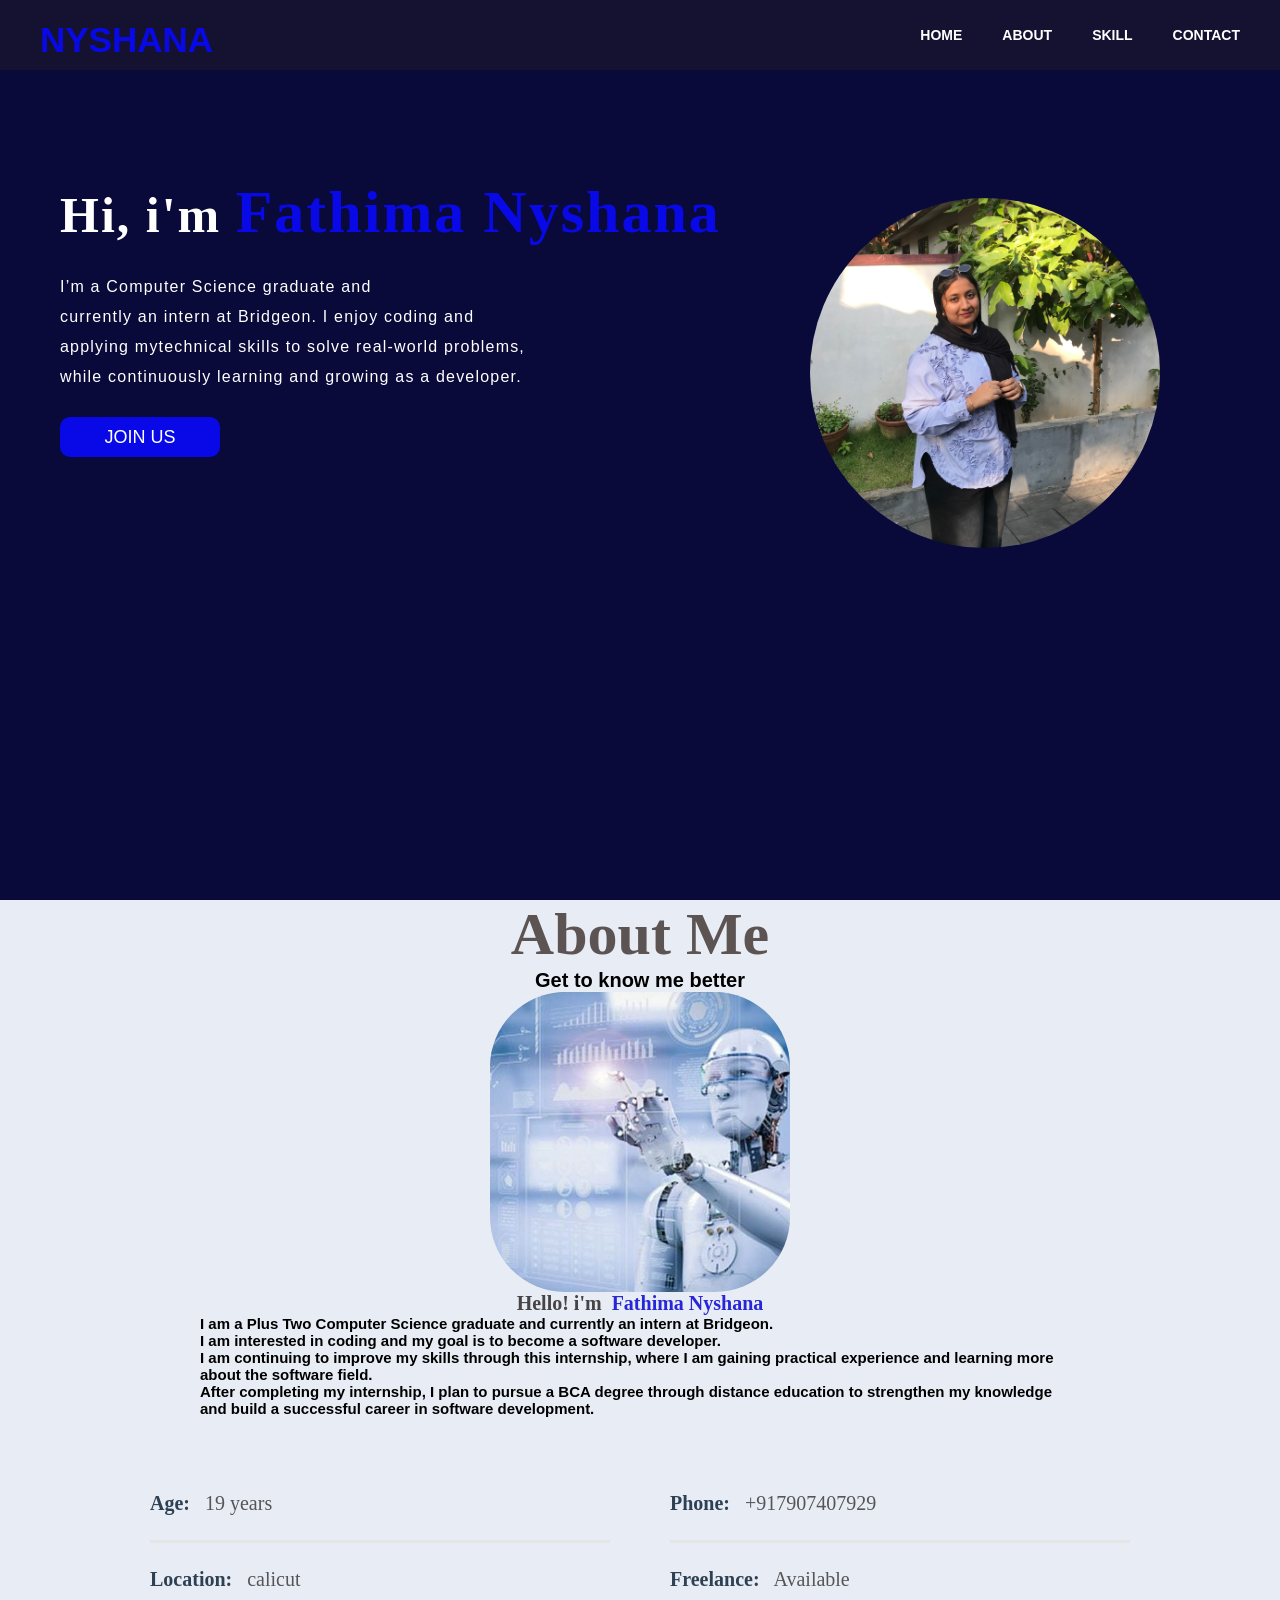
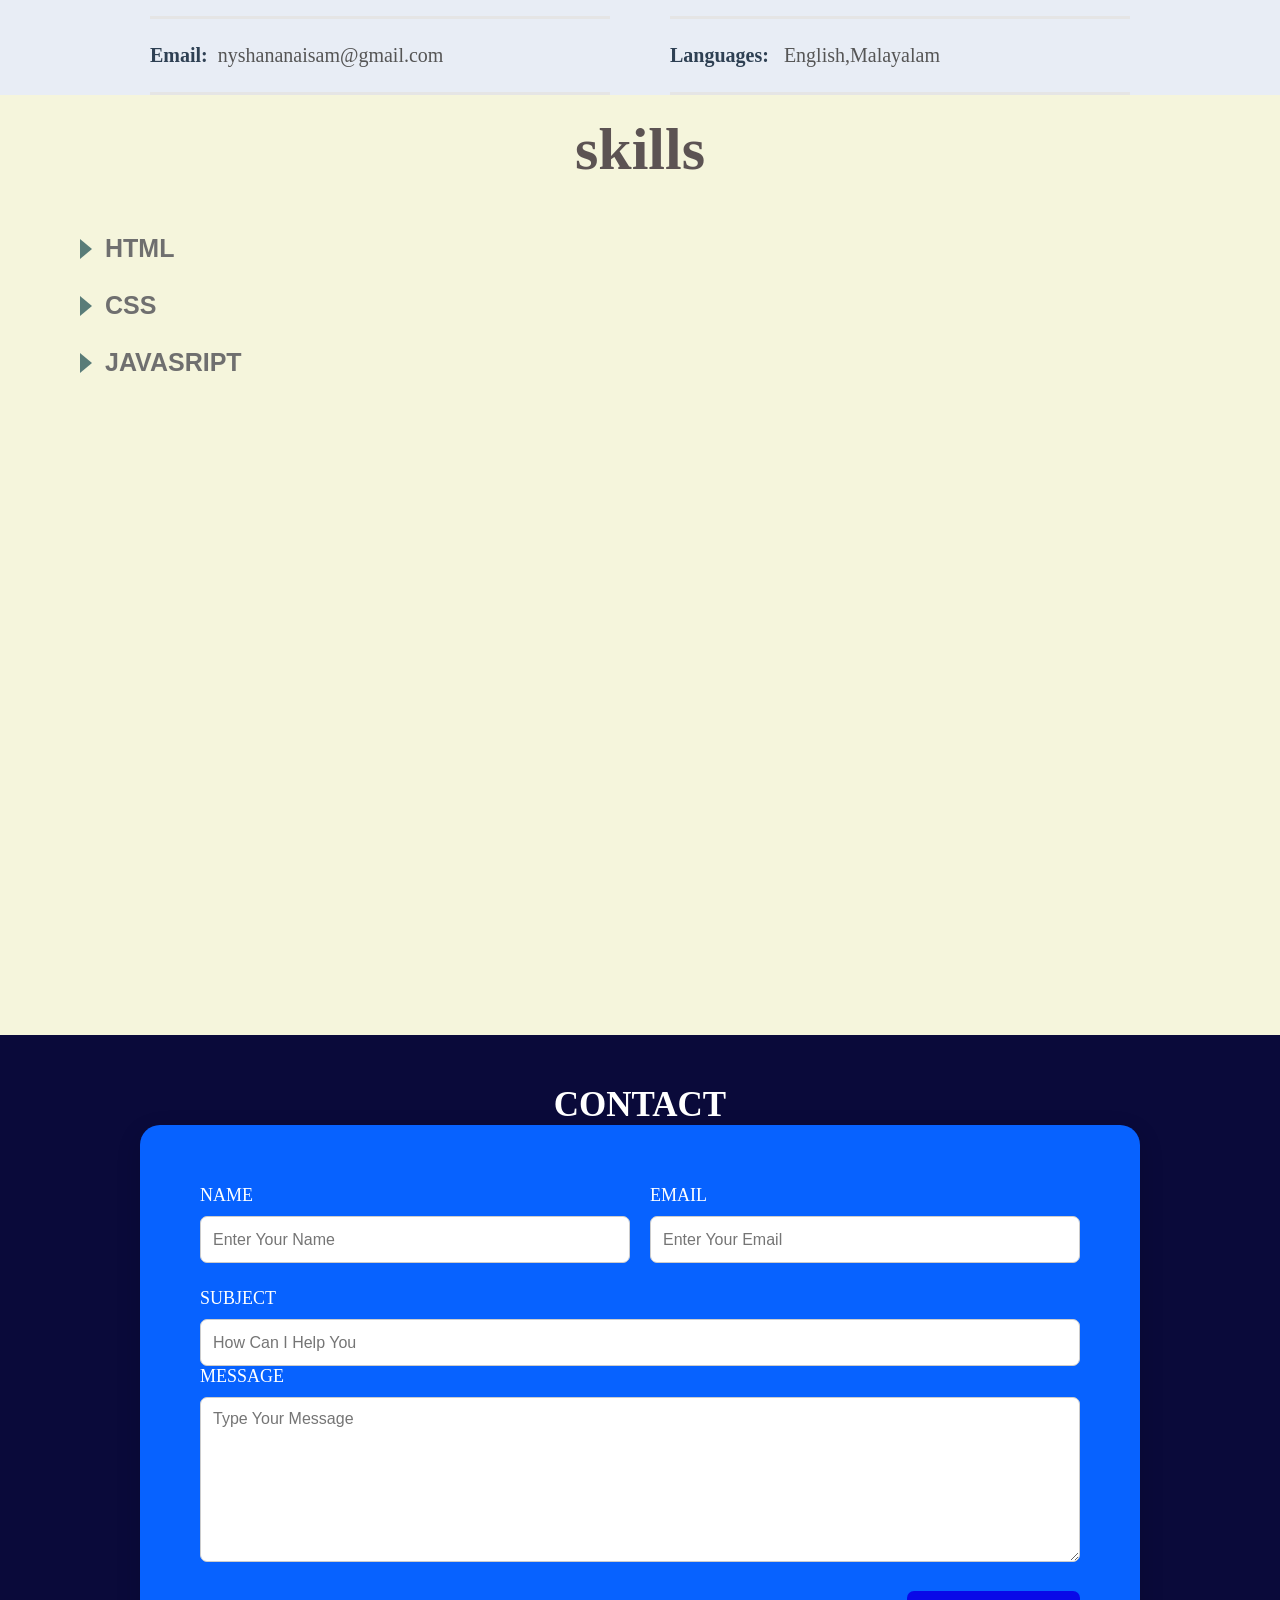
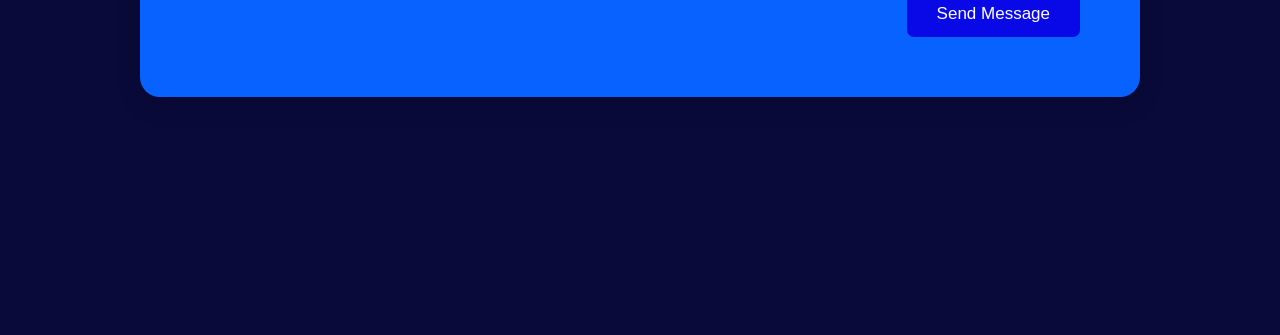
<file: index.html>
<!DOCTYPE html>
<html lang="en">
    <head>
        <title>webpage design</title>
        <link rel="stylesheet" href="./style.css">
    </head>
    <body>
        <!--home starts here-->
        <div class="home" id="home">
            <div class="navbar">                
                <div class="icon">
                    <h2 class="logo">NYSHANA</h2>
                </div>

                <div class="menu">
                    <ul>
                        <li><a href="#home">HOME</a></li>
                        <li><a href="#about">ABOUT</a></li>
                        <li><a href="#skill">SKILL</a></li>
                        <li><a href="#contact">CONTACT</a></li>
                    </ul>
                </div>
                </div>

                <div class="content">
                    <h2>Hi, i'm <span>Fathima Nyshana</span></h2>
                    <p class="par">I’m a Computer Science graduate and<br> 
                        currently an intern at Bridgeon. I enjoy coding and<br> 
                        applying mytechnical skills to solve real-world problems,
                        <br> while continuously learning and growing as a developer.
                    </p>

                        <button class="cn"><a href="#">JOIN US</a></button>
                    <div class="image">
                        <img src="images/img my.JPG" alt="img">
                    </div>
                </div>
        </div>
        <!--home ends here-->

        <!--about starts here-->
        <section class="about" id="about">
<div class="hero";>
        <h1>About Me</h1>
        </div>
        <div class="hero";>
        <h3>Get to know me better</h3>
        </div>
        <div class="img">
        <img src="images/tech.jpg" alt="img" 
        style="width:300px; height:300px; border-radius:25%; object-fit:cover; ">
        </div>
        <div class="just";>
        <h3>Hello! i'm &nbsp;<span class="highlight"> Fathima Nyshana</span></h3>
        </div>
        <div class="hero">
        <p>I am a Plus Two Computer Science graduate and currently an intern at Bridgeon.<br> I am interested in coding and my goal is to become a software developer. <br>I am continuing to improve my skills through this internship, where I am gaining practical experience and learning more about the software field.<br> After completing my internship, I plan to pursue a BCA degree through distance education to strengthen my knowledge and build a successful career in software development.</p>
    </div>
     <div class="info">
    <div><b>Age:</b> 19 years</div>
    <div><b>Phone:</b> +917907407929</div>
    <div><b>Location:</b> calicut</div>
    <div><b>Freelance:</b> Available</div>
    <div><b>Email:</b>nyshananaisam@gmail.com</div>
    <div><b>Languages:</b> English,Malayalam</div>
  </div>
</div>
         </div>
    </div>

        </section>
        <!--about end here-->
        <section class="skills" id="skill">
            <h2>skills</h2>
            <ul>
                <li>HTML</li>
                <li>CSS</li>
                <li>JAVASRIPT</li>
                <!-- <li>PYTHON</li> -->
                <!-- <li>SQL</li> -->
            </ul>

                </section>
                <!--skills end-->
                <!--contact start-->
                <section class="contact" id="contact">
                    <h2>CONTACT</h2>
                    <form>
                        <div class="form-row">
                            <div>
                        <label for="name">NAME</label>
                        <input type="text" id="name" name="name" placeholder="Enter Your Name">
                        </div>
                        <div>
                        <label for="email">EMAIL</label>
                        <input type="email" id="email" name="email" placeholder="Enter Your Email">
                        </div>
                        </div>
                    <label for="subject">SUBJECT</label> 
                    <input type=text id="subject" name="subject" placeholder="How Can I Help You">
                <label for="message">MESSAGE</label>   
            <textarea id="message" name="message" placeholder="Type Your Message"></textarea>
        <button type="submit">Send Message</button>                  
    </form>
                </section>   
             </body>
</html>
</file>
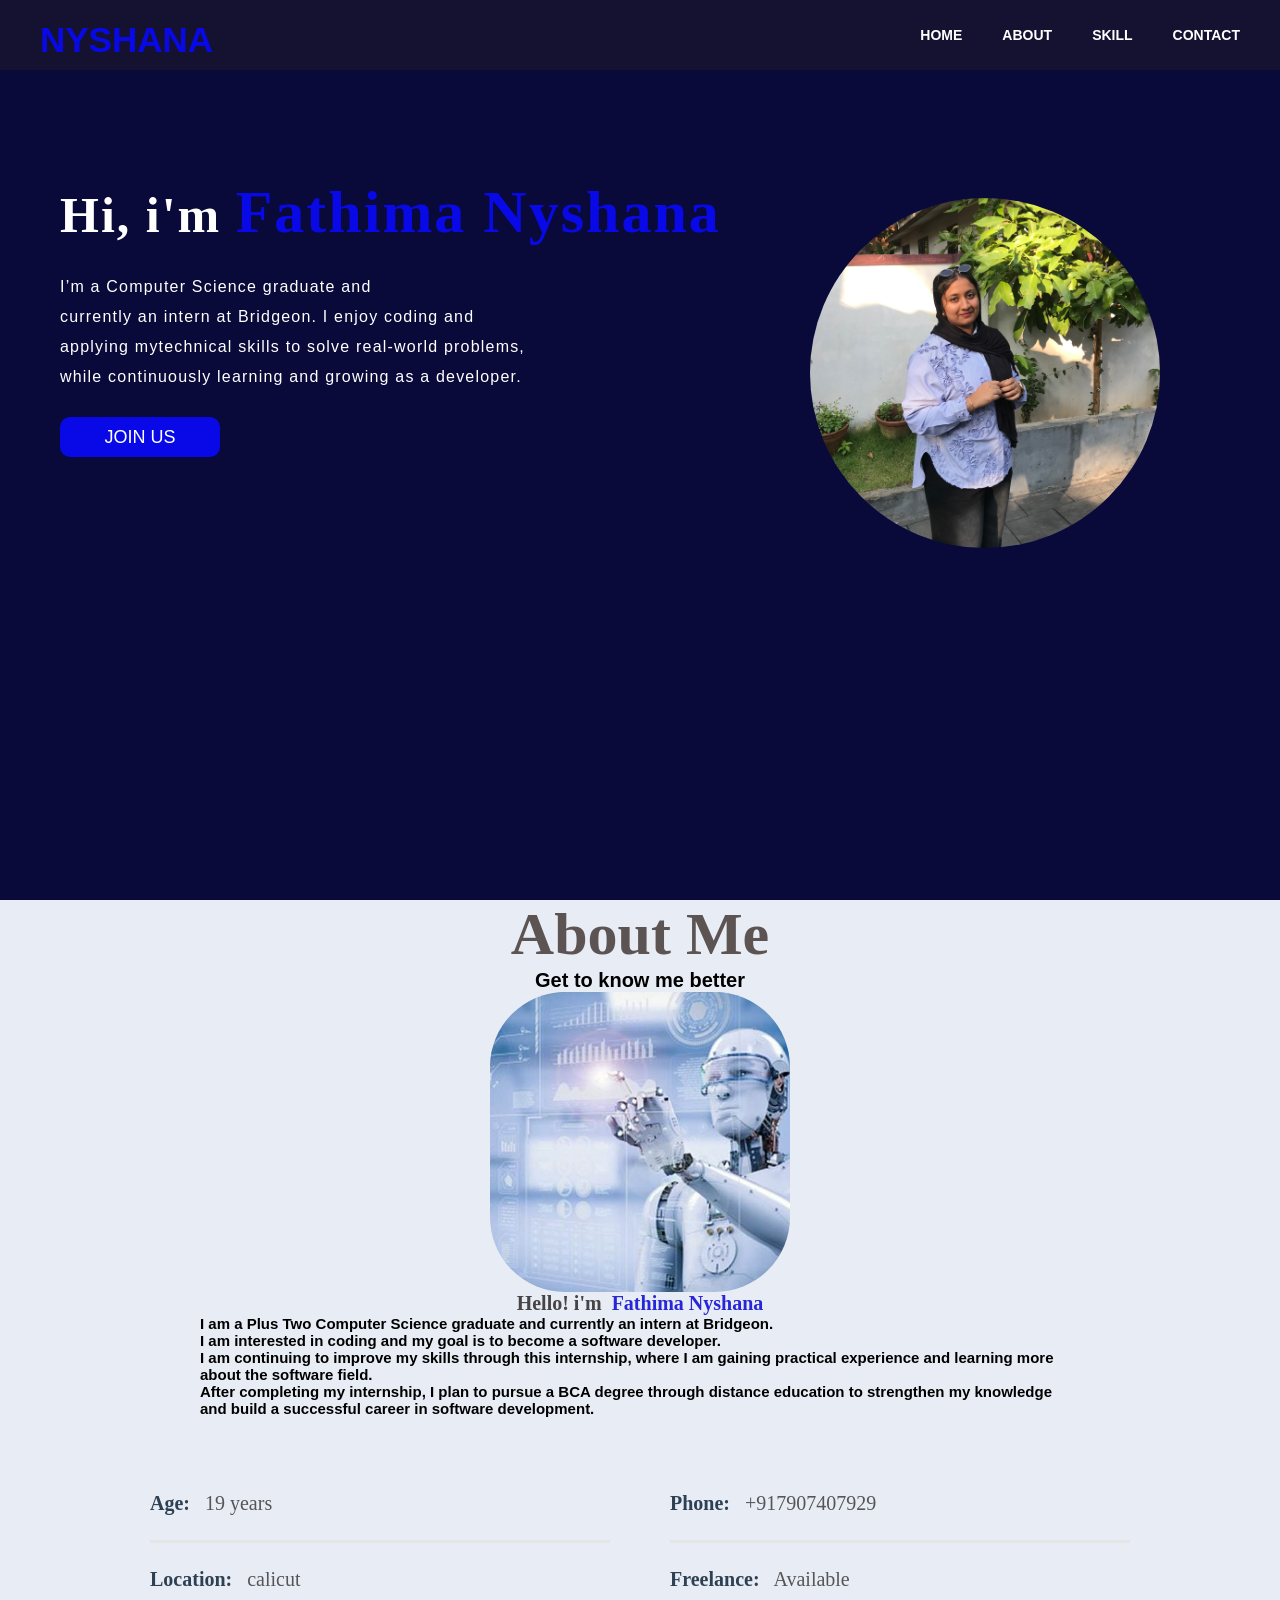
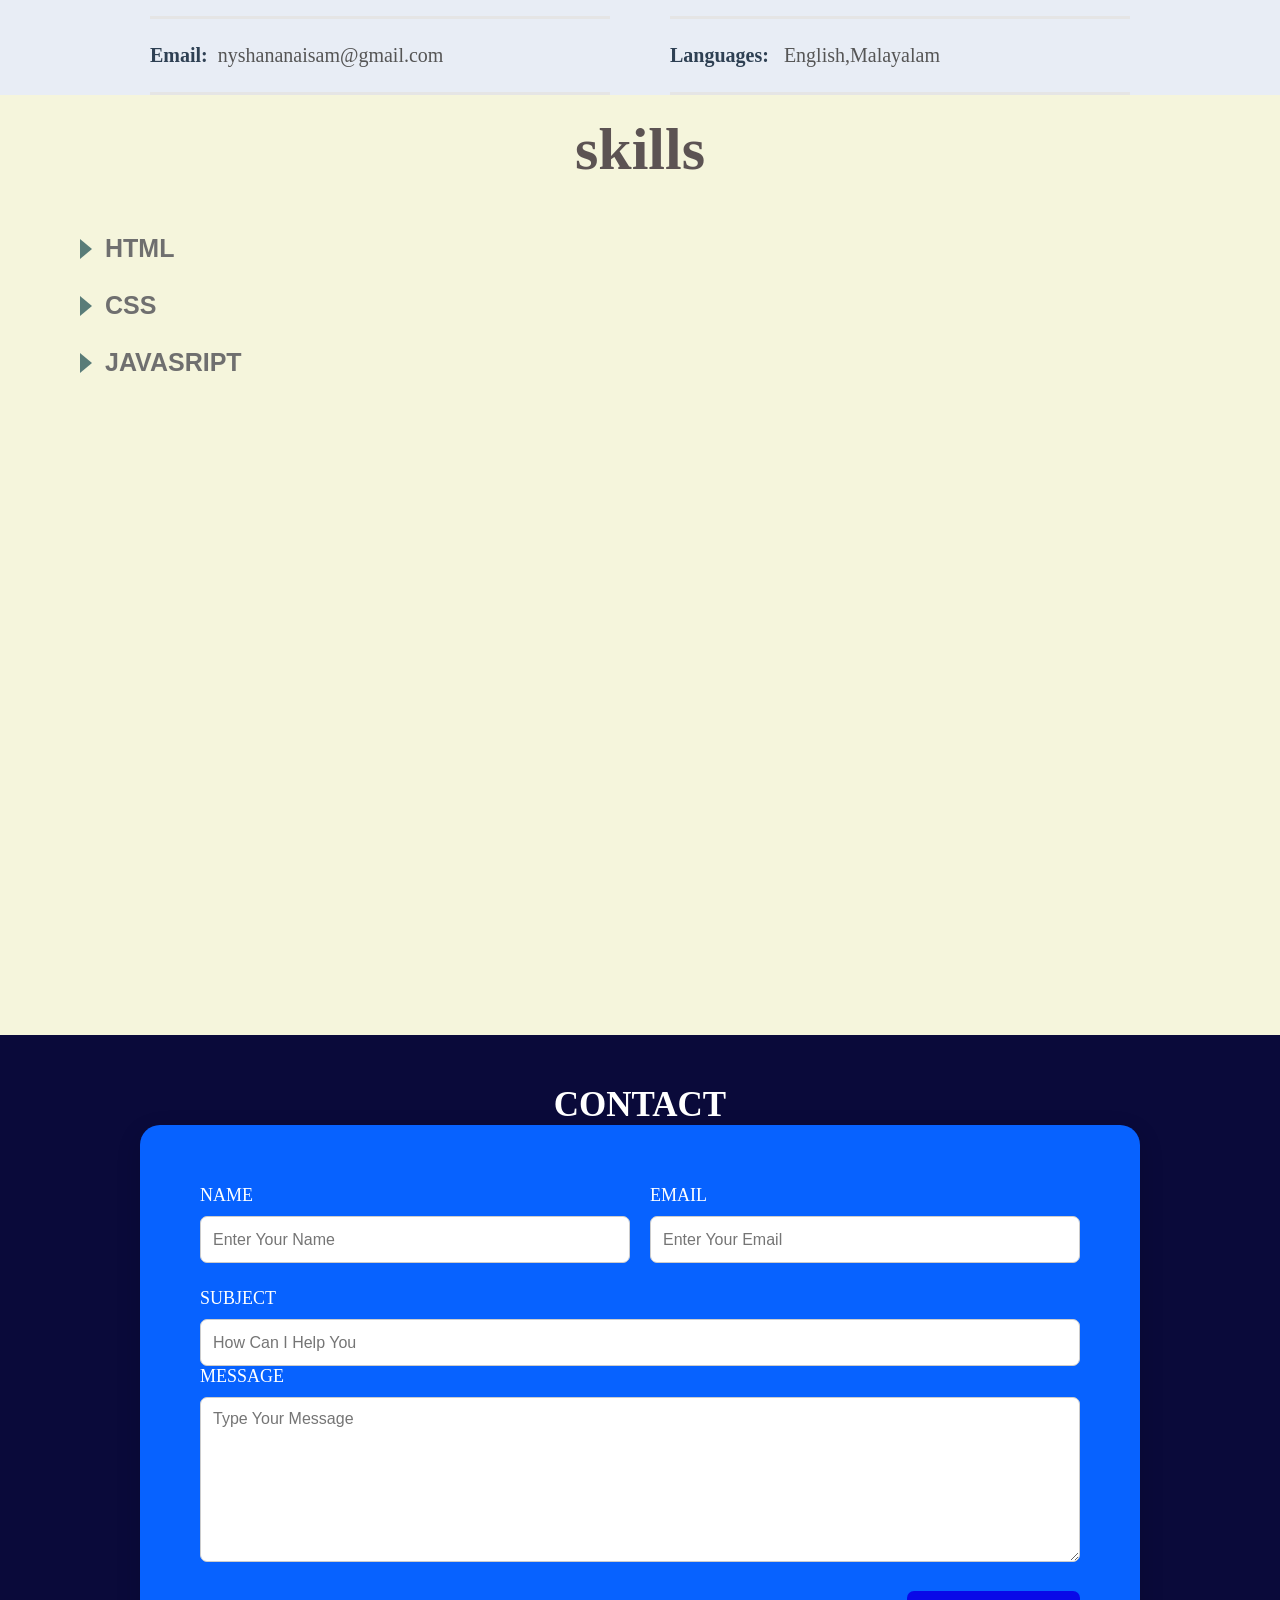
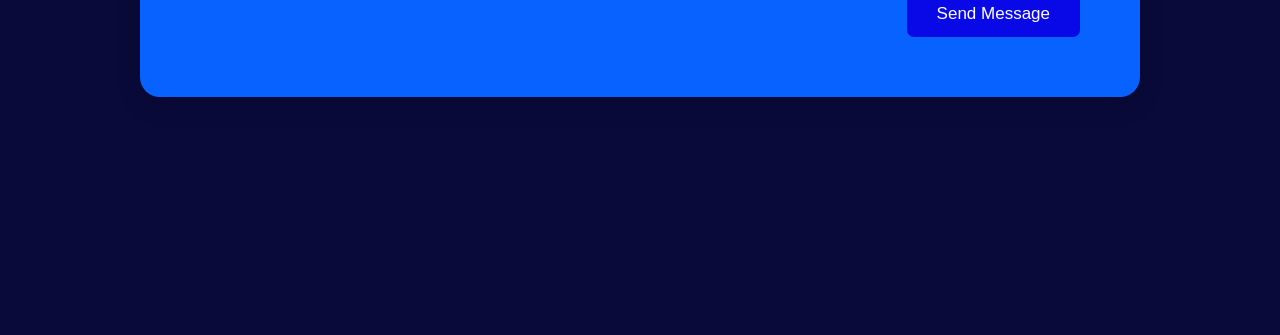
<file: 1 portfolio.html>
<!DOCTYPE html>
<html lang="en">
    <head>
        <title>webpage design</title>
        <link rel="stylesheet" href="1 portfolio.css">
    </head>
    <body>
        <!--home starts here-->
        <div class="home" id="home">
            <div class="navbar">                
                <div class="icon">
                    <h2 class="logo">NYSHANA</h2>
                </div>

                <div class="menu">
                    <ul>
                        <li><a href="#home">HOME</a></li>
                        <li><a href="#about">ABOUT</a></li>
                        <li><a href="#skill">SKILL</a></li>
                        <li><a href="#contact">CONTACT</a></li>
                    </ul>
                </div>
                </div>

                <div class="content">
                    <h2>Hi, i'm <span>Fathima Nyshana</span></h2>
                    <p class="par">I’m a Computer Science graduate and<br> 
                        currently an intern at Bridgeon. I enjoy coding and<br> 
                        applying mytechnical skills to solve real-world problems,
                        <br> while continuously learning and growing as a developer.
                    </p>

                        <button class="cn"><a href="#">JOIN US</a></button>
                    <div class="image">
                        <img src="images/img my.JPG" alt="img">
                    </div>
                </div>
        </div>
        <!--home ends here-->

        <!--about starts here-->
        <section class="about" id="about">
<div class="hero";>
        <h1>About Me</h1>
        </div>
        <div class="hero";>
        <h3>Get to know me better</h3>
        </div>
        <div class="img">
        <img src="images/tech.jpg" alt="img" 
        style="width:300px; height:300px; border-radius:25%; object-fit:cover; ">
        </div>
        <div class="just";>
        <h3>Hello! i'm &nbsp;<span class="highlight"> Fathima Nyshana</span></h3>
        </div>
        <div class="hero">
        <p>I am a Plus Two Computer Science graduate and currently an intern at Bridgeon.<br> I am interested in coding and my goal is to become a software developer. <br>I am continuing to improve my skills through this internship, where I am gaining practical experience and learning more about the software field.<br> After completing my internship, I plan to pursue a BCA degree through distance education to strengthen my knowledge and build a successful career in software development.</p>
    </div>
     <div class="info">
    <div><b>Age:</b> 19 years</div>
    <div><b>Phone:</b> +917907407929</div>
    <div><b>Location:</b> calicut</div>
    <div><b>Freelance:</b> Available</div>
    <div><b>Email:</b>nyshananaisam@gmail.com</div>
    <div><b>Languages:</b> English,Malayalam</div>
  </div>
</div>
         </div>
    </div>

        </section>
        <!--about end here-->
        <section class="skills" id="skill">
            <h2>skills</h2>
            <ul>
                <li>HTML</li>
                <li>CSS</li>
                <li>JAVASRIPT</li>
                <!-- <li>PYTHON</li> -->
                <!-- <li>SQL</li> -->
            </ul>

                </section>
                <!--skills end-->
                <!--contact start-->
                <section class="contact" id="contact">
                    <h2>CONTACT</h2>
                    <form>
                        <div class="form-row">
                            <div>
                        <label for="name">NAME</label>
                        <input type="text" id="name" name="name" placeholder="Enter Your Name">
                        </div>
                        <div>
                        <label for="email">EMAIL</label>
                        <input type="email" id="email" name="email" placeholder="Enter Your Email">
                        </div>
                        </div>
                    <label for="subject">SUBJECT</label> 
                    <input type=text id="subject" name="subject" placeholder="How Can I Help You">
                <label for="message">MESSAGE</label>   
            <textarea id="message" name="message" placeholder="Type Your Message"></textarea>
        <button type="submit">Send Message</button>                  
    </form>
                </section>   
             </body>
</html>
</file>
<file: style.css>
*{
    margin:0;
    padding:0;
}

.home{
    min-height:100vh;
    background-color:#0a0a3a;
}

.navbar {
    width:100%;
    height:70px;
    background-color:#151231;
    display: flex;
    align-items: center;
    padding: 0 40px;
    box-sizing:border-box;
}

.icon{
    width:200px;
    height:70px;
    display:flex;
    align-items:center;
}

.logo{
    color:#0909e8;
    font-size:35px;
    font-family:Arial;
    padding-right:20px;
    float:left;
    padding-top:10px;
}

.menu{
    height:70px;
    margin-left:auto;
    display:flex;
    align-items:center;
}

ul{
    display:flex;
    align-items:center;
    margin:0;
    padding:0;
}

ul li{
    list-style:none;
    margin-left:40px;
    font-size:14px;
}

ul li a{
    text-decoration:none;
    color:#fff;
    font-family:Arial;
    font-weight:bold;
    transition:0.4s ease-in-out;
}

ul li a:hover{
    color:#5a5555;
}

.content{
    width:1200px;
    height:auto;
    margin:auto;
    color:#fff;
    position:relative;
}

.content .par{
    padding-left:20px;
    padding-bottom:25px;
    font-family:arial;
    letter-spacing:1.2px;
    line-height:30px;
}

.content h2{
    font-family:'Times New Roman';
    font-size:50px;
    padding-left:20px;
    margin-top:9%;
    letter-spacing:2px;
    margin-bottom:25px;
}

.content .cn{
    width:160px;
    height:40px;
    background:#0909e8;
    border:none;
    margin-bottom:10px;
    margin-left:20px;
    font-size:18px;
    border-radius:10px;
    cursor:pointer;
    transition: .4s ease;
}

.content .cn a{
    text-decoration:none;
    color:#fff;
    transition:.3s ease;
}
.cn:hover{
    background-color:#3b3a3a
}
.content span{
    color:#0909e8;
    font-size:60px;
}
.image{
    position:absolute;
    right:80px;
    top:20px;
}

.image img{
    width:350px;
    height:350px;
    object-fit:cover;
    border-radius:50%;
}
/* home ends*/
/*about starts*/
body {
        background-color:#E8EDF5;
         }
         .hero h1 {
            display:flex;
            justify-content:center;
            font-size:60px;
            font-weight:bold;
            font-family:verdana;
            color:#5c5353;
         }
         .hero h3 {
            display:flex;
            justify-content:center;
            font-size:20px;
            font-weight:bold;
            font-family:arial;
            color:black;
         }
         .just h3 {
            display:flex;
            justify-content:center;
            font-size:20px;
            font-weight:bold;
            font-family:georgia;
            color:#464444;
         }
         .img {
            display:flex;
            justify-content:center;
            align-items:center;
         }
         .highlight{ 
            color:#2727d9;
         }
         .hero p {
            display:flex;
            justify-content:center;
            font-size:15px;
            font-weight:bold;
            font-family:arial;
            color:black;
            padding:0px 200px;
         } 

        .info {
  display: grid;
  grid-template-columns: 1fr 1fr;
  gap: 0 60px;
  margin-top: 50px;
  padding:0px 150px;
}

.info div {
  padding: 25px 0;
  border-bottom: 3px solid #e5e5e5;
  font-size: 20px;
  color: #555;
}

.info b {
  color: #2e4053;
  margin-right: 10px;
}
.info div:hover{
    color:black;
}
/*about ends*/
/*skills start*/
.skills{
    background-color:beige;
    min-height:100vh;
    padding:20px;
    text-align:center;
}
.skills h2{
            color:#5c5353;
    font-size:60px;
    font-family:verdana;
    font-weight:bold;
    margin-bottom:50px;
}
.skills ul{
    color: #6f6f6f;
    padding:0 0 0 45px;
    margin:0 auto;
    display:flex;
    flex-direction:column;
    align-items:flex-start;

}
.skills ul li{
    font-family:arial;
    font-size:25px;
    font-weight:bold;
    list-style:none;
    position: relative;
    margin-bottom: 28px;
}
.skills ul li::before{
     content: "";
      position: absolute;
      left: -25px;
      top: 5px;
      border-left: 12px solid #597c78;
      border-top: 10px solid transparent;
      border-bottom: 10px solid transparent;
}
.skills ul li:hover{
    color: #3f3f3f
}
/*skills ends*/
/*contact starts*/
.contact{
    min-height:100vh;
    background-color:#0a0a3a;
    padding:50px;
    box-sizing:border-box;
}
.contact h2{
    text-align:center;
    font-size:35px;
    font-family:verdana;
    color:white;
}
.contact form{
    max-width:1000px;
    margin:auto;
    padding:60px;
    background-color:#0762ff;
    border-radius:20px;
    box-shadow:0 8px 25px rgba(0,0,0,0.15);
    box-sizing:border-box;
}
.form-row{
    display:flex;
    gap:20px;
}
.form-row div{
width:50%
}
.contact label{
    display:block;
    font-size:18px;
    margin-bottom:10px;
    color:white;
}
.contact input,
.contact textarea{
    width:100%;
    padding:12px;
    border:1px solid #ccc;
    border-radius:7px;
    box-sizing:border-box;
    font-size:16px;
    font-family:Arial;
}
.contact input{
    height:47px;
}
.contact textarea{
    height:165px;
    resize:vertical;
}
.contact .form-row{
    margin-bottom:25px;
}
.contact form>input{
    margin-bottom:0%;
}
.contact button{
display:block;
margin-left:auto;
margin-top:25px;
padding:13px 30px;
border:none;
border-radius:7px;
background-color:#0909e8;
color:white;
font-size:17px;
cursor:pointer;
}
.contact button:hover{
    background-color:#0a0a3a;
}
</file>
<file: 1 portfolio.css>
*{
    margin:0;
    padding:0;
}

.home{
    min-height:100vh;
    background-color:#0a0a3a;
}

.navbar {
    width:100%;
    height:70px;
    background-color:#151231;
    display: flex;
    align-items: center;
    padding: 0 40px;
    box-sizing:border-box;
}

.icon{
    width:200px;
    height:70px;
    display:flex;
    align-items:center;
}

.logo{
    color:#0909e8;
    font-size:35px;
    font-family:Arial;
    padding-right:20px;
    float:left;
    padding-top:10px;
}

.menu{
    height:70px;
    margin-left:auto;
    display:flex;
    align-items:center;
}

ul{
    display:flex;
    align-items:center;
    margin:0;
    padding:0;
}

ul li{
    list-style:none;
    margin-left:40px;
    font-size:14px;
}

ul li a{
    text-decoration:none;
    color:#fff;
    font-family:Arial;
    font-weight:bold;
    transition:0.4s ease-in-out;
}

ul li a:hover{
    color:#5a5555;
}

.content{
    width:1200px;
    height:auto;
    margin:auto;
    color:#fff;
    position:relative;
}

.content .par{
    padding-left:20px;
    padding-bottom:25px;
    font-family:arial;
    letter-spacing:1.2px;
    line-height:30px;
}

.content h2{
    font-family:'Times New Roman';
    font-size:50px;
    padding-left:20px;
    margin-top:9%;
    letter-spacing:2px;
    margin-bottom:25px;
}

.content .cn{
    width:160px;
    height:40px;
    background:#0909e8;
    border:none;
    margin-bottom:10px;
    margin-left:20px;
    font-size:18px;
    border-radius:10px;
    cursor:pointer;
    transition: .4s ease;
}

.content .cn a{
    text-decoration:none;
    color:#fff;
    transition:.3s ease;
}
.cn:hover{
    background-color:#3b3a3a
}
.content span{
    color:#0909e8;
    font-size:60px;
}
.image{
    position:absolute;
    right:80px;
    top:20px;
}

.image img{
    width:350px;
    height:350px;
    object-fit:cover;
    border-radius:50%;
}
/* home ends*/
/*about starts*/
body {
        background-color:#E8EDF5;
         }
         .hero h1 {
            display:flex;
            justify-content:center;
            font-size:60px;
            font-weight:bold;
            font-family:verdana;
            color:#5c5353;
         }
         .hero h3 {
            display:flex;
            justify-content:center;
            font-size:20px;
            font-weight:bold;
            font-family:arial;
            color:black;
         }
         .just h3 {
            display:flex;
            justify-content:center;
            font-size:20px;
            font-weight:bold;
            font-family:georgia;
            color:#464444;
         }
         .img {
            display:flex;
            justify-content:center;
            align-items:center;
         }
         .highlight{ 
            color:#2727d9;
         }
         .hero p {
            display:flex;
            justify-content:center;
            font-size:15px;
            font-weight:bold;
            font-family:arial;
            color:black;
            padding:0px 200px;
         } 

        .info {
  display: grid;
  grid-template-columns: 1fr 1fr;
  gap: 0 60px;
  margin-top: 50px;
  padding:0px 150px;
}

.info div {
  padding: 25px 0;
  border-bottom: 3px solid #e5e5e5;
  font-size: 20px;
  color: #555;
}

.info b {
  color: #2e4053;
  margin-right: 10px;
}
.info div:hover{
    color:black;
}
/*about ends*/
/*skills start*/
.skills{
    background-color:beige;
    min-height:100vh;
    padding:20px;
    text-align:center;
}
.skills h2{
            color:#5c5353;
    font-size:60px;
    font-family:verdana;
    font-weight:bold;
    margin-bottom:50px;
}
.skills ul{
    color: #6f6f6f;
    padding:0 0 0 45px;
    margin:0 auto;
    display:flex;
    flex-direction:column;
    align-items:flex-start;

}
.skills ul li{
    font-family:arial;
    font-size:25px;
    font-weight:bold;
    list-style:none;
    position: relative;
    margin-bottom: 28px;
}
.skills ul li::before{
     content: "";
      position: absolute;
      left: -25px;
      top: 5px;
      border-left: 12px solid #597c78;
      border-top: 10px solid transparent;
      border-bottom: 10px solid transparent;
}
.skills ul li:hover{
    color: #3f3f3f
}
/*skills ends*/
/*contact starts*/
.contact{
    min-height:100vh;
    background-color:#0a0a3a;
    padding:50px;
    box-sizing:border-box;
}
.contact h2{
    text-align:center;
    font-size:35px;
    font-family:verdana;
    color:white;
}
.contact form{
    max-width:1000px;
    margin:auto;
    padding:60px;
    background-color:#0762ff;
    border-radius:20px;
    box-shadow:0 8px 25px rgba(0,0,0,0.15);
    box-sizing:border-box;
}
.form-row{
    display:flex;
    gap:20px;
}
.form-row div{
width:50%
}
.contact label{
    display:block;
    font-size:18px;
    margin-bottom:10px;
    color:white;
}
.contact input,
.contact textarea{
    width:100%;
    padding:12px;
    border:1px solid #ccc;
    border-radius:7px;
    box-sizing:border-box;
    font-size:16px;
    font-family:Arial;
}
.contact input{
    height:47px;
}
.contact textarea{
    height:165px;
    resize:vertical;
}
.contact .form-row{
    margin-bottom:25px;
}
.contact form>input{
    margin-bottom:0%;
}
.contact button{
display:block;
margin-left:auto;
margin-top:25px;
padding:13px 30px;
border:none;
border-radius:7px;
background-color:#0909e8;
color:white;
font-size:17px;
cursor:pointer;
}
.contact button:hover{
    background-color:#0a0a3a;
}
</file>
